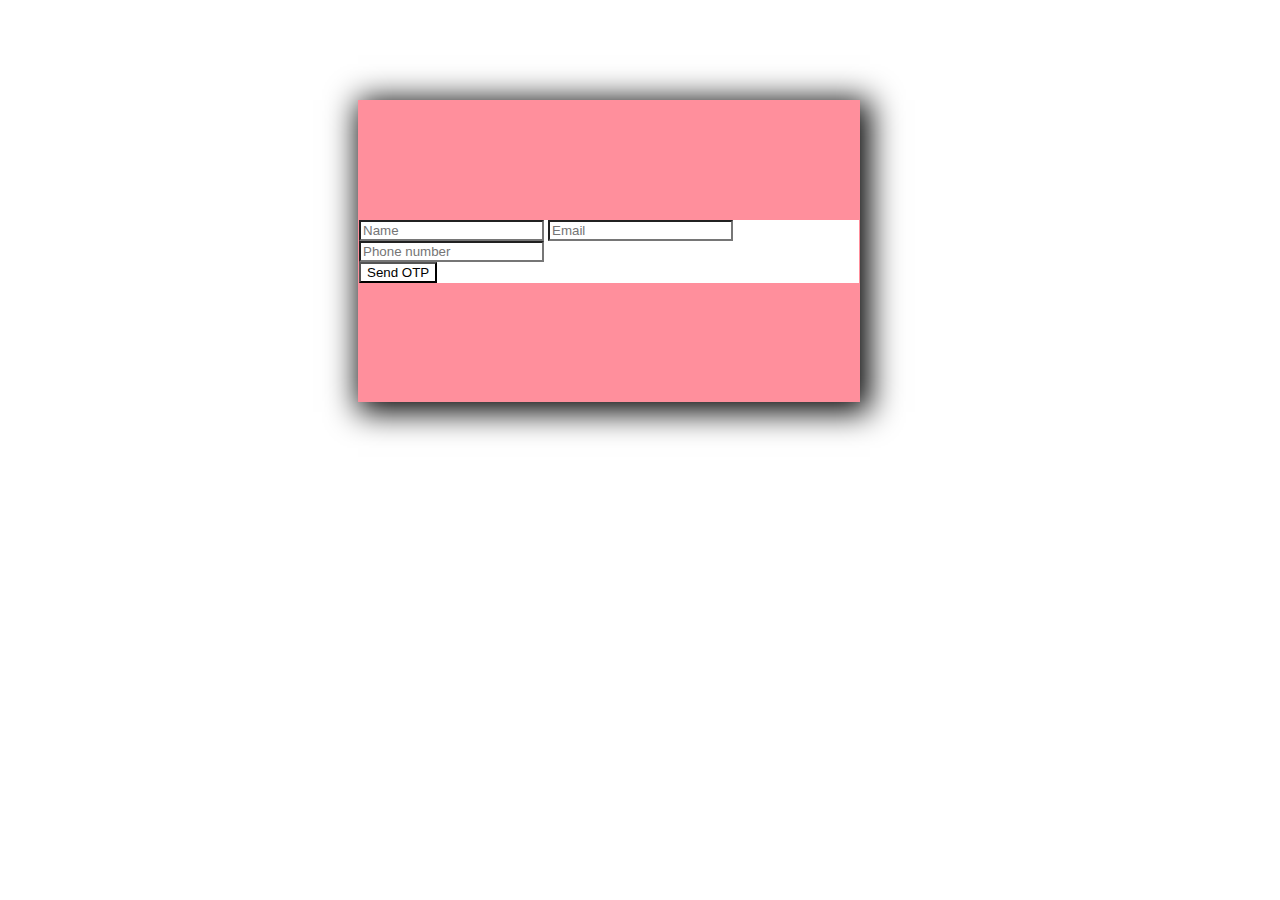
<file: forgot_ps/pass.html>
<!DOCTYPE html>
<html lang="en">
<head>
    <meta charset="UTF-8">
    <meta name="viewport" content="width=device-width, initial-scale=1.0">
    <title>Forgot Password</title>
    <link rel="stylesheet" href="./pass.css">
</head>
<body>
    <div class="box">
        <form action="#">   
            <div class="inputs">   
                <input type="text" placeholder="Name" />
                <input type="email" placeholder="Email" />
                <input type="text" placeholder="Phone number" />
        </div>
        <button>Send OTP</button>
        </form>
        </div>
</body>
</html>
</file>
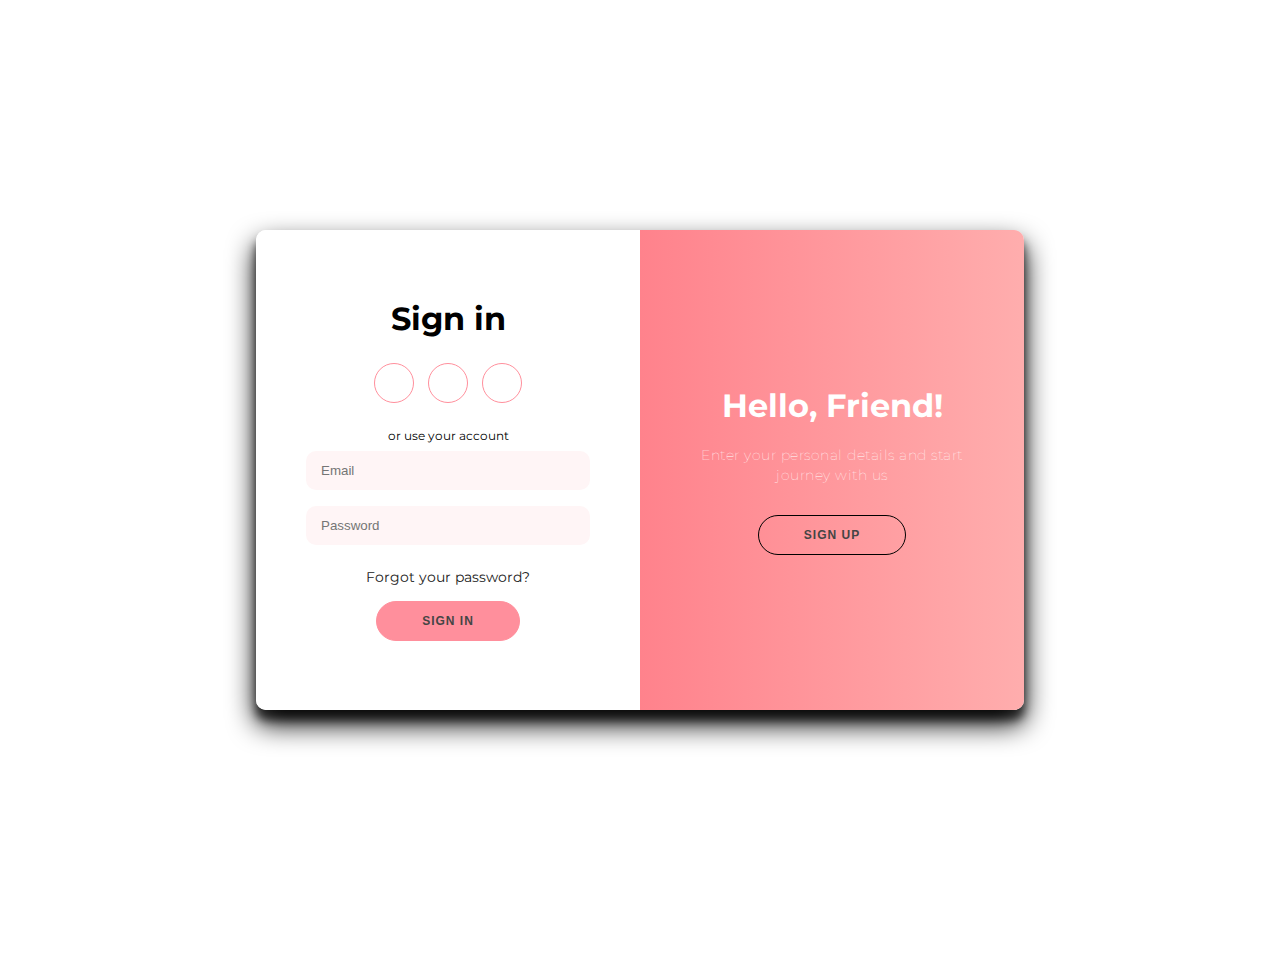
<file: LOGIN/login.html>
<!DOCTYPE html>
<html lang="en">

<head>
    <meta charset="UTF-8">
    <meta http-equiv="X-UA-Compatible" content="IE=edge">
    <meta name="viewport" content="width=device-width, initial-scale=1.0">
    <title>GANGA - Signin/Signup</title>
    <link rel="stylesheet" href="https://use.fontawesome.com/releases/v5.8.1/css/all.css"
        integrity="sha384-50oBUHEmvpQ+1lW4y57PTFmhCaXp0ML5d60M1M7uH2+nqUivzIebhndOJK28anvf" crossorigin="anonymous">
    <link rel="stylesheet" href="assets/CSS/style.css">
    <link rel="shortcut icon" href="../assets/images/logo/logo.jpg" type="image/x-icon">
</head>

<body>
    <div class="container" id="container">
        <div class="form-container sign-up-container">
            <form action="#">
                <h1>Create Account</h1>
                <div class="social-container">
                    <a href="https://www.facebook.com/login.php/" class="social"><i class="fab fa-facebook-f"></i></a>
                    <a href="https://accounts.google.com/v3/signin/identifier?authuser=0&continue=https%3A%2F%2Fmyaccount.google.com%2F%3Futm_source%3Dsign_in_no_continue%26pli%3D1&ec=GAlAwAE&hl=en_GB&service=accountsettings&flowName=GlifWebSignIn&flowEntry=AddSession&dsh=S-469697920%3A1721117499072693&ddm=0" class="social"><i class="fab fa-google"></i></a>
                    <a href="https://www.bing.com/ck/a?!&&p=cc14bda97eccf98aJmltdHM9MTcyMTA4ODAwMCZpZ3VpZD0yYWU4MmI4Yy00YTVhLTY3NmYtMzM4Ny0zODQzNGI1YzY2ZGEmaW5zaWQ9NTIxMA&ptn=3&ver=2&hsh=3&fclid=2ae82b8c-4a5a-676f-3387-38434b5c66da&psq=linkedin+login&u=a1aHR0cHM6Ly93d3cubGlua2VkaW4uY29tL2xvZ2lu&ntb=1" class="social"><i class="fab fa-linkedin-in"></i></a>
                </div>
                <span>or use your email for registration</span>
                <input type="text" placeholder="Name" />
                <input type="email" placeholder="Email" />
                <input type="password" placeholder="Password" />
                <button>Sign Up</button>
            </form>
        </div>
        <div class="form-container sign-in-container">
            <form action="#">
                <h1>Sign in</h1>
                <div class="social-container">
                    <a href="https://www.facebook.com/login.php/" class="social"><i class="fab fa-facebook-f"></i></a>
                    <a href="https://accounts.google.com/v3/signin/identifier?authuser=0&continue=https%3A%2F%2Fmyaccount.google.com%2F%3Futm_source%3Dsign_in_no_continue%26pli%3D1&ec=GAlAwAE&hl=en_GB&service=accountsettings&flowName=GlifWebSignIn&flowEntry=AddSession&dsh=S-469697920%3A1721117499072693&ddm=0" class="social"><i class="fab fa-google"></i></a>
                    <a href="https://www.bing.com/ck/a?!&&p=cc14bda97eccf98aJmltdHM9MTcyMTA4ODAwMCZpZ3VpZD0yYWU4MmI4Yy00YTVhLTY3NmYtMzM4Ny0zODQzNGI1YzY2ZGEmaW5zaWQ9NTIxMA&ptn=3&ver=2&hsh=3&fclid=2ae82b8c-4a5a-676f-3387-38434b5c66da&psq=linkedin+login&u=a1aHR0cHM6Ly93d3cubGlua2VkaW4uY29tL2xvZ2lu&ntb=1" class="social"><i class="fab fa-linkedin-in"></i></a>
                </div>
                <span>or use your account</span>
                <input type="email" placeholder="Email" />
                <input type="password" placeholder="Password" />
                <a href="/forgot_ps/pass.html ">Forgot your password?</a>
                <button>Sign In</button>
            </form>
        </div>
        <div class="overlay-container">
            <div class="overlay">
                <div class="overlay-panel overlay-left">
                    <h1>Welcome Back!</h1>
                    <p>To keep connected with us please login with your personal info</p>
                    <button class="ghost" id="signIn">Sign In</button>
                </div>
                <div class="overlay-panel overlay-right">
                    <h1>Hello, Friend!</h1>
                    <p>Enter your personal details and start journey with us</p>
                    <button class="ghost" id="signUp">Sign Up</button>
                </div>
            </div>
        </div>
    </div>
    <script src="assets/JS/main.js"></script>
</body>

</html>
</file>
<file: forgot_ps/pass.css>
*{
    background-color: white;
}

.box{
    margin: 100px 350px;
    height: 300px;
    width: 500px;
    display: flex;
    justify-content: center;
    align-items: center;
    background-color: hsl(353, 100%, 78%);
    border: 1px hsl(353, 100%, 78%) solid;
    box-shadow: 5px 5px 30px 5px black;
}

.box .input{
    background-color: hsl(353, 100%, 78%);
    display: inline-flex;
    justify-content: center;
    align-items: center;
    margin: 5px;
    height: 40px;
    width: 40px;
    
}
</file>
<file: LOGIN/assets/CSS/style.css>
@import url('https://fonts.googleapis.com/css?family=Montserrat:400,800');

* {
    box-sizing: border-box;
}

body {
    font-family: 'Montserrat', sans-serif;
    background: white;
    display: flex;
    flex-direction: column;
    justify-content: center;
    align-items: center;
    height: 100vh;
    margin: -20px 0 50px;
		margin-top: 20px;
}

h1 {
    font-weight: bold;
    margin: 0;
}

p {
    font-size: 14px;
    font-weight: 100;
    line-height: 20px;
    letter-spacing: .5px;
    margin: 20px 0 30px;
}

span {
    font-size: 12px;
}

a {
    color: hsl(0, 0%, 13%);
    font-size: 14px;
    text-decoration: none;
    margin: 15px 0;
}

.container {
    background: white;
    border-radius: 10px;
    box-shadow: 0 14px 28px hsl(0, 0%, 0%), 0 10px 10px hsl(0, 0%, 36%);
    position: relative;
    overflow: hidden;
    width: 768px;
    max-width: 100%;
    min-height: 480px;
}

.form-container form {
    background: white;
    display: flex;
    flex-direction: column;
    padding:  0 50px;
    height: 100%;
    justify-content: center;
    align-items: center;
    text-align: center;
}

.social-container {
    margin: 20px 0;
}

.social-container a {
    border: 1.9px solid hsl(353, 100%, 78%);
    border-radius: 50%;
    display: inline-flex;
    justify-content: center;
    align-items: center;
    margin: 5px;
    height: 40px;
    width: 40px;
}

.social-container a:hover{
    color: white;
    background-color: hsl(353, 100%, 78%);
    zoom: 100%;
    border: none;
}

.form-container input {
    background: hsl(354, 100%, 98%);
    border: none;
    border-radius: 10px;
    padding: 12px 15px;
    margin: 8px 0;
    width: 100%;
}

button {
    border-radius: 20px;
    border: 1px solid hsl(353, 100%, 78%);
    background: hsl(353, 100%, 78%);
    color: hsl(0, 0%, 27%);
    font-size: 12px;
    font-weight: bold;
    padding: 12px 45px;
    letter-spacing: 1px;
    text-transform: uppercase;
    transition: transform 80ms ease-in;
}

button:active {
    transform: scale(.95);
}

button:focus {
    outline: none;
}

button.ghost {
    background: transparent;
    border-color: black;
}

.form-container {
    position: absolute;
    top: 0;
    height: 100%;
    transition: all .6s ease-in-out;
}

.sign-in-container {
    left: 0;
    width: 50%;
    z-index: 2;
}

.sign-up-container {
    left: 0;
    width: 50%;
    z-index: 1;
    opacity: 0;
}

.overlay-container {
    position: absolute;
    top: 0;
    left: 50%;
    width: 50%;
    height: 100%;
    overflow: hidden;
    transition: transform .6s ease-in-out;
    z-index: 100;
}

.overlay {
    background: #ff416c;
    background: linear-gradient(to right, hsl(353, 100%, 67%), hsl(0, 100%, 84%)) no-repeat 0 0 / cover;
    color: white;
    position: relative;
    left: -100%;
    height: 100%;
    width: 200%;
    transform: translateY(0);
    transition: transform .6s ease-in-out;
}

.overlay-panel {
    position: absolute;
    top: 0;
    display: flex;
    flex-direction: column;
    justify-content: center;
    align-items: center;
    padding: 0 40px;
    height: 100%;
    width: 50%;
    text-align: center;
    transform: translateY(0);
    transition: transform .6s ease-in-out;
}

.overlay-right {
    right: 0;
    transform: translateY(0);
}

.overlay-left {
    transform: translateY(-20%);
}

/* Move signin to right */
.container.right-panel-active .sign-in-container {
    transform: translateY(100%);
}

/* Move overlay to left */
.container.right-panel-active .overlay-container {
    transform: translateX(-100%);
}

/* Bring signup over signin */
.container.right-panel-active .sign-up-container {
    transform: translateX(100%);
    opacity: 1;
    z-index: 5;
}

/* Move overlay back to right */
.container.right-panel-active .overlay {
    transform: translateX(50%);
}

/* Bring back the text to center */
.container.right-panel-active .overlay-left {
    transform: translateY(0);
}

/* Same effect for right */
.container.right-panel-active .overlay-right {
    transform: translateY(20%);
}
</file>
